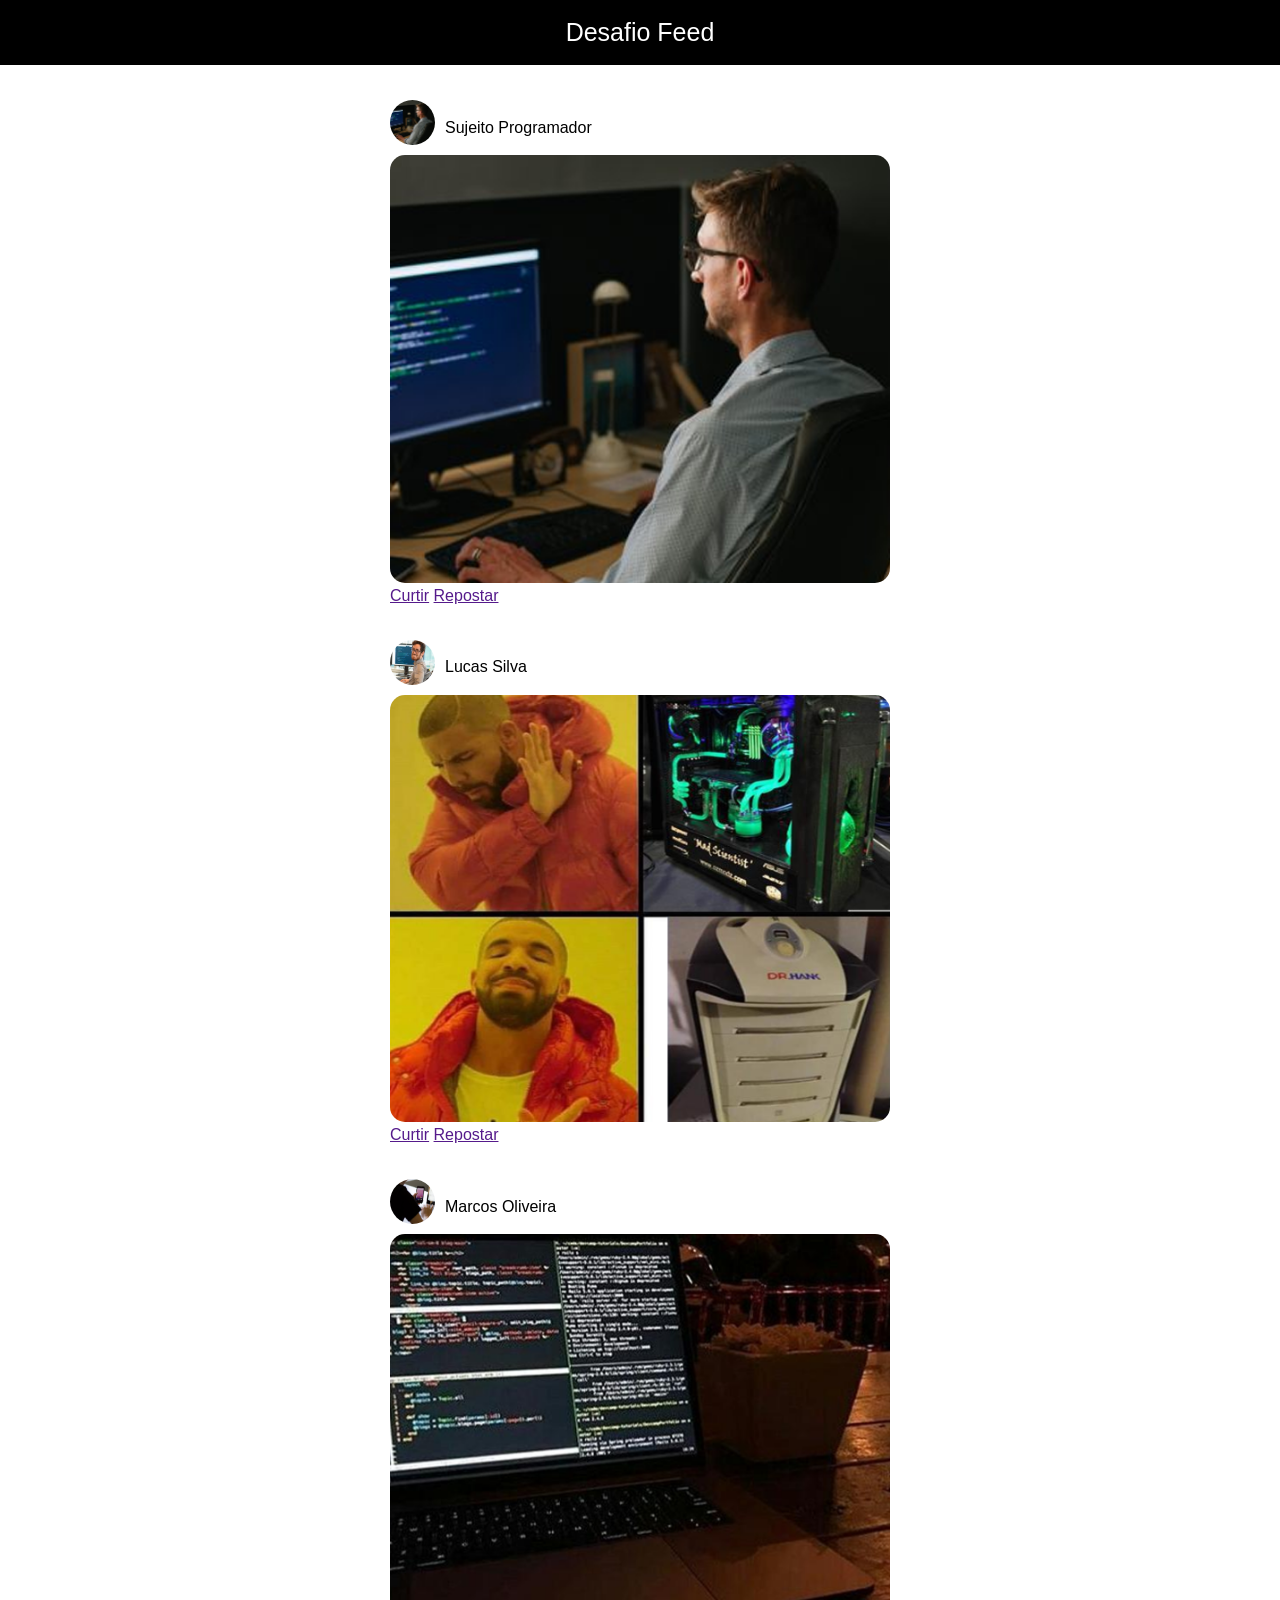
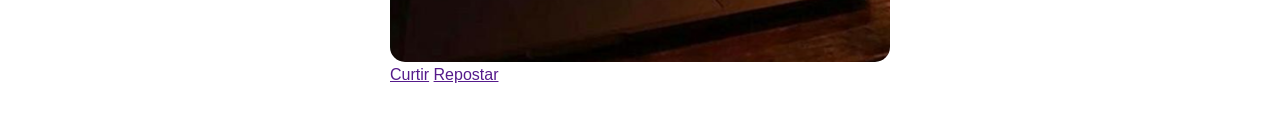
<file: DesafioFeed/index.html>
<!DOCTYPE html>
<html lang="pt-br">
<head>
    <meta charset="UTF-8">
    <meta name="viewport" content="width=device-width, initial-scale=1.0">
    <title>Feed</title>
    <link rel="stylesheet" href="style.css">
</head>
<body>
    <header>Desafio Feed</header>

    <main>
        <article>
            <div class="head-feed">
            <img src="assets/fotoPerfil1.png" alt="Foto de perfil do Sujeito Programador" class="fotoPerfil">
            Sujeito Programador
            </div>
            <img src="assets/foto1.png" alt="Post do Sujeito Programador" class="fotoPost">
            <a href="">Curtir</a>
            <a href="">Repostar</a>
        </article>

        <article>
            <div class="head-feed">
            <img src="assets/fotoPerfil2.png" alt="Foto de perfil do Lucas Silva" class="fotoPerfil">
            Lucas Silva
            </div>
            <img src="assets/foto2.png" alt="Post do Lucas Silva" class="fotoPost">
            <a href="">Curtir</a>
            <a href="">Repostar</a>
        </article>

        <article>
            <div class="head-feed">
            <img src="assets/fotoPerfil3.png" alt="Foto de perfil do Marcos Oliveira" class="fotoPerfil">
            Marcos Oliveira
            </div>
            <img src="assets/foto3.png" alt="Post do Marcos Oliveira" class="fotoPost">
            <a href="">Curtir</a>
            <a href="">Repostar</a>
        </article>
    </main>
</body>
</html>
</file>
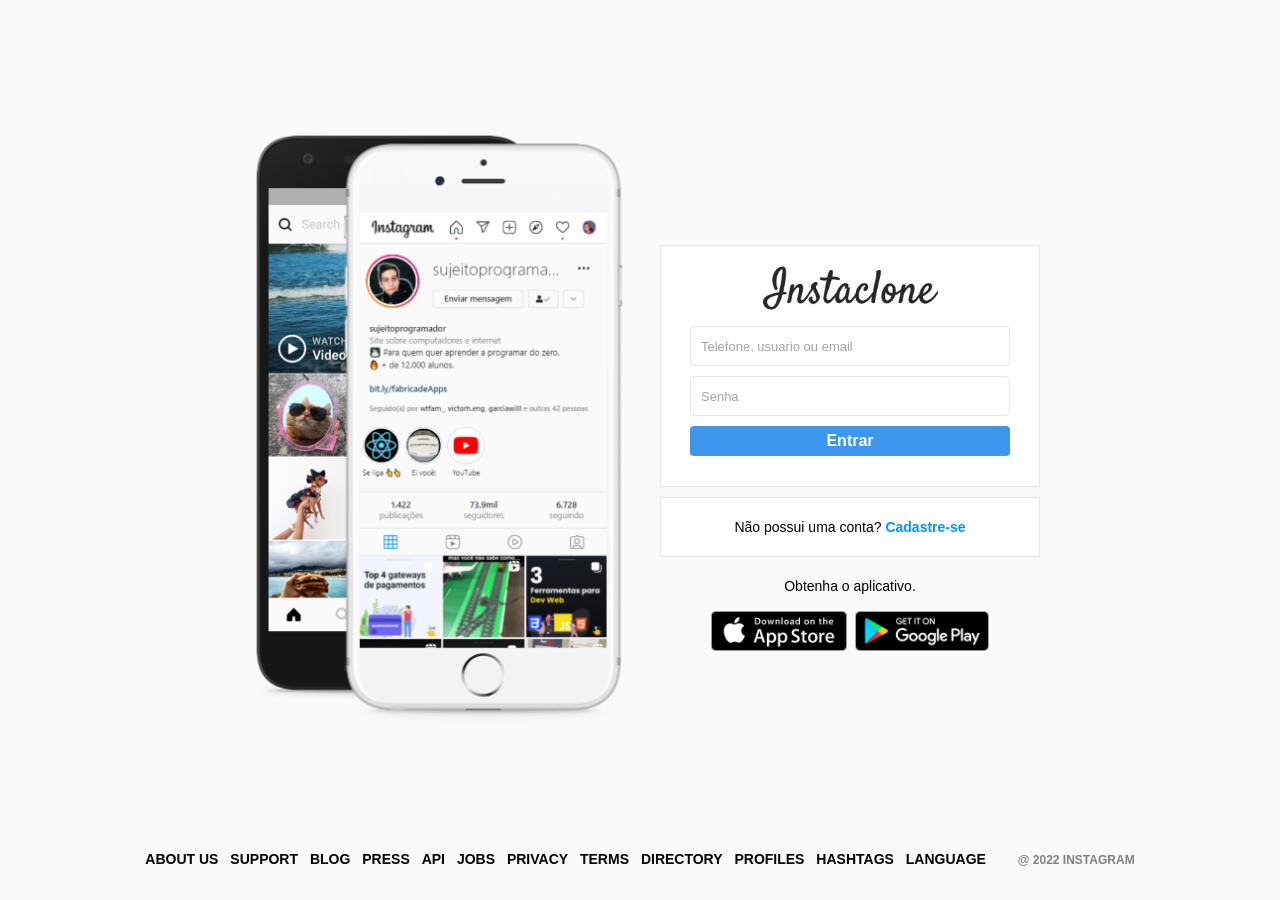
<file: Instaclone/index.html>
<!DOCTYPE html>
<html lang="pt-br">
<head>
  <meta charset="UTF-8">
  <meta http-equiv="X-UA-Compatible" content="IE=edge">
  <meta name="viewport" content="width=device-width, initial-scale=1.0">
  <link rel="stylesheet" href="style.css" />

  <title>Sujeitogram - Sua rede social</title>
</head>
<body>
  <main id="wrapper">
    
    <!-- AREA CONTAINER -->
    <section id="container">

      <!-- AREA ESQUERDA -->
      <aside class="column left"></aside>
      <!-- FIM AREA ESQUERDA -->

      <!-- AREA DIREITA -->
      <section class="column right">
        <section class="login-panel">
          <figure class="logo">
            <img class="logo-img" src="assets/logo.png" alt="Logo do Sujeitogram">
          </figure>

          <form>
            <input placeholder="Telefone, usuario ou email" type="text" name="username"/>
            <input placeholder="Senha" type="password" name="password" />

            <input type="submit" value="Entrar" />
          </form>
        </section>

        <aside class="infobox">
          <p>Não possui uma conta? <a href="signup.html">Cadastre-se</a> </p>
        </aside>

        <section class="get-app-panel">
          Obtenha o aplicativo.
          <nav class="app-buttons" aria-label="Links de loja">
            <a href="#">
              <img src="assets/appstore.png" alt="Baixe na AppStore">
            </a>
            <a href="#">
              <img src="assets/googleplay.png" alt="Baixe na Googleplay">
            </a>
          </nav>
        </section>

      </section>
      <!-- FIM AREA DIREITA -->

    </section>
    <!-- FIM AREA CONTAINER -->

    <!-- RODAPE -->
    <footer>
      <nav class="footer-inner" aria-label="Links do rodapé">
        <a href="#">About us</a>
        <a href="#">Support</a>
        <a href="#">Blog</a>
        <a href="#">Press</a>
        <a href="#">API</a>
        <a href="#">Jobs</a>
        <a href="#">Privacy</a>
        <a href="#">Terms</a>
        <a href="#">Directory</a>
        <a href="#">Profiles</a>
        <a href="#">Hashtags</a>
        <a href="#">Language</a>
        <span class="text-small">@ 2022 Instagram</span>
      </nav>
    </footer>

  </main>

</body>
</html>
</file>
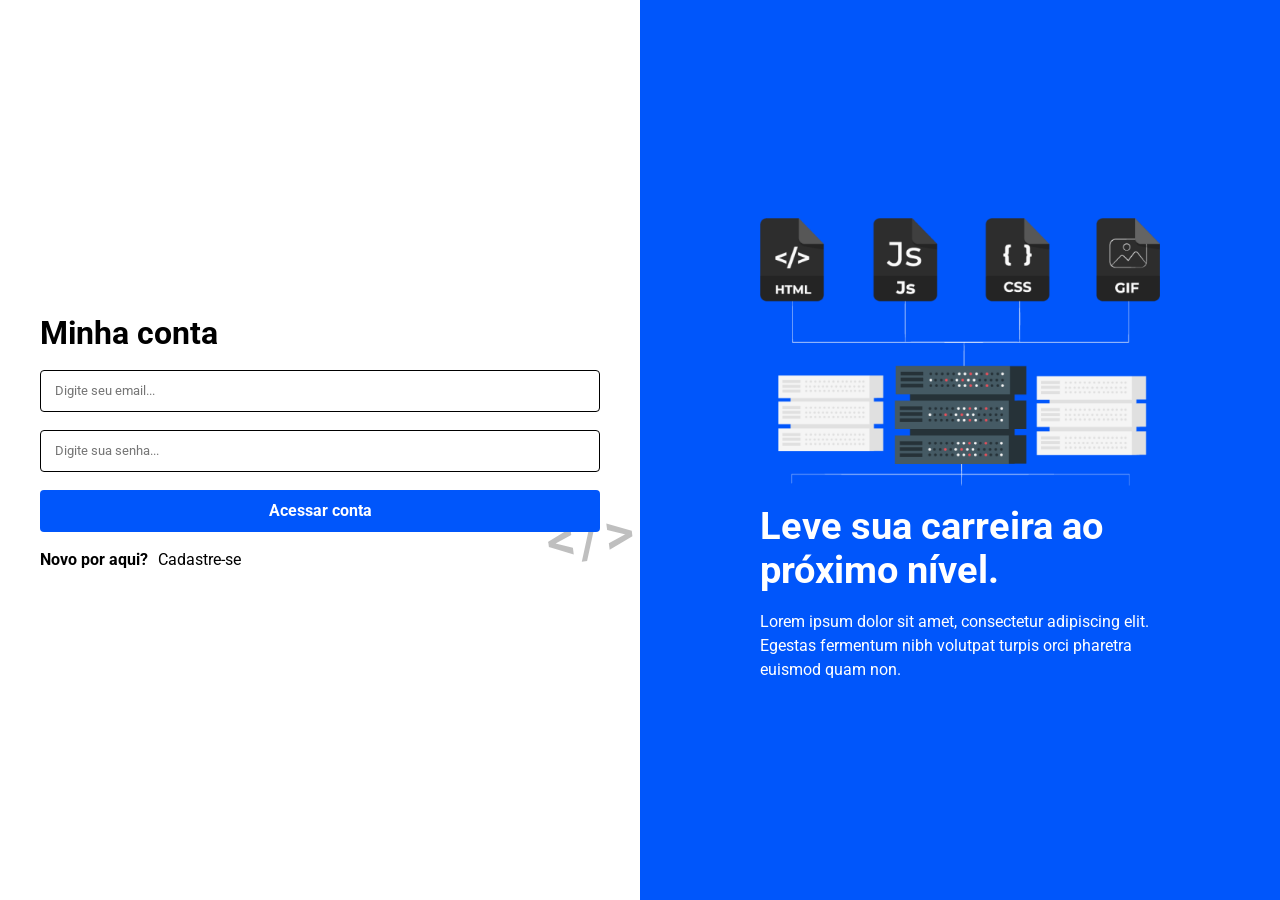
<file: Pagina-Login/index.html>
<meta charset="UTF-8">
  <meta http-equiv="X-UA-Compatible" content="IE=edge">
  <meta name="viewport" content="width=device-width, initial-scale=1.0">

 <!-- Carregando a fonte roboto para usar no projeto -->
 <link rel="preconnect" href="https://fonts.googleapis.com">
 <link rel="preconnect" href="https://fonts.gstatic.com" crossorigin>
 <link href="https://fonts.googleapis.com/css2?family=Roboto:wght@400;500;700&display=swap" rel="stylesheet">

  <title>Login - Dev Mentor BR</title>
  <link rel="stylesheet" href="style.css">
</head>
<body>
  
  <main class="container">

    <section class="left">
      <h1>Minha conta</h1>

      <form class="form">
        <input class="input" type="email" placeholder="Digite seu email..."/>

        <input class="input" type="password" placeholder="Digite sua senha..."/>

        <button class="button" type="submit">Acessar conta</button>
      </form>

      <div class="area">
        <span class="link">Novo por aqui? <a href="signup.html">Cadastre-se</a> </span>
      </div>

    </section>

    <section class="right">
      <img  class="info-img" src="assets/info.png" alt="Informações do projeto"/>

      <h2 class="subtitle">Leve sua carreira ao próximo nível.</h2>
      <p class="description">
        Lorem ipsum dolor sit amet, consectetur adipiscing elit. Egestas fermentum nibh volutpat turpis orci pharetra euismod quam non.
      </p>
    </section>

  </main>

</body>
</html>
</file>
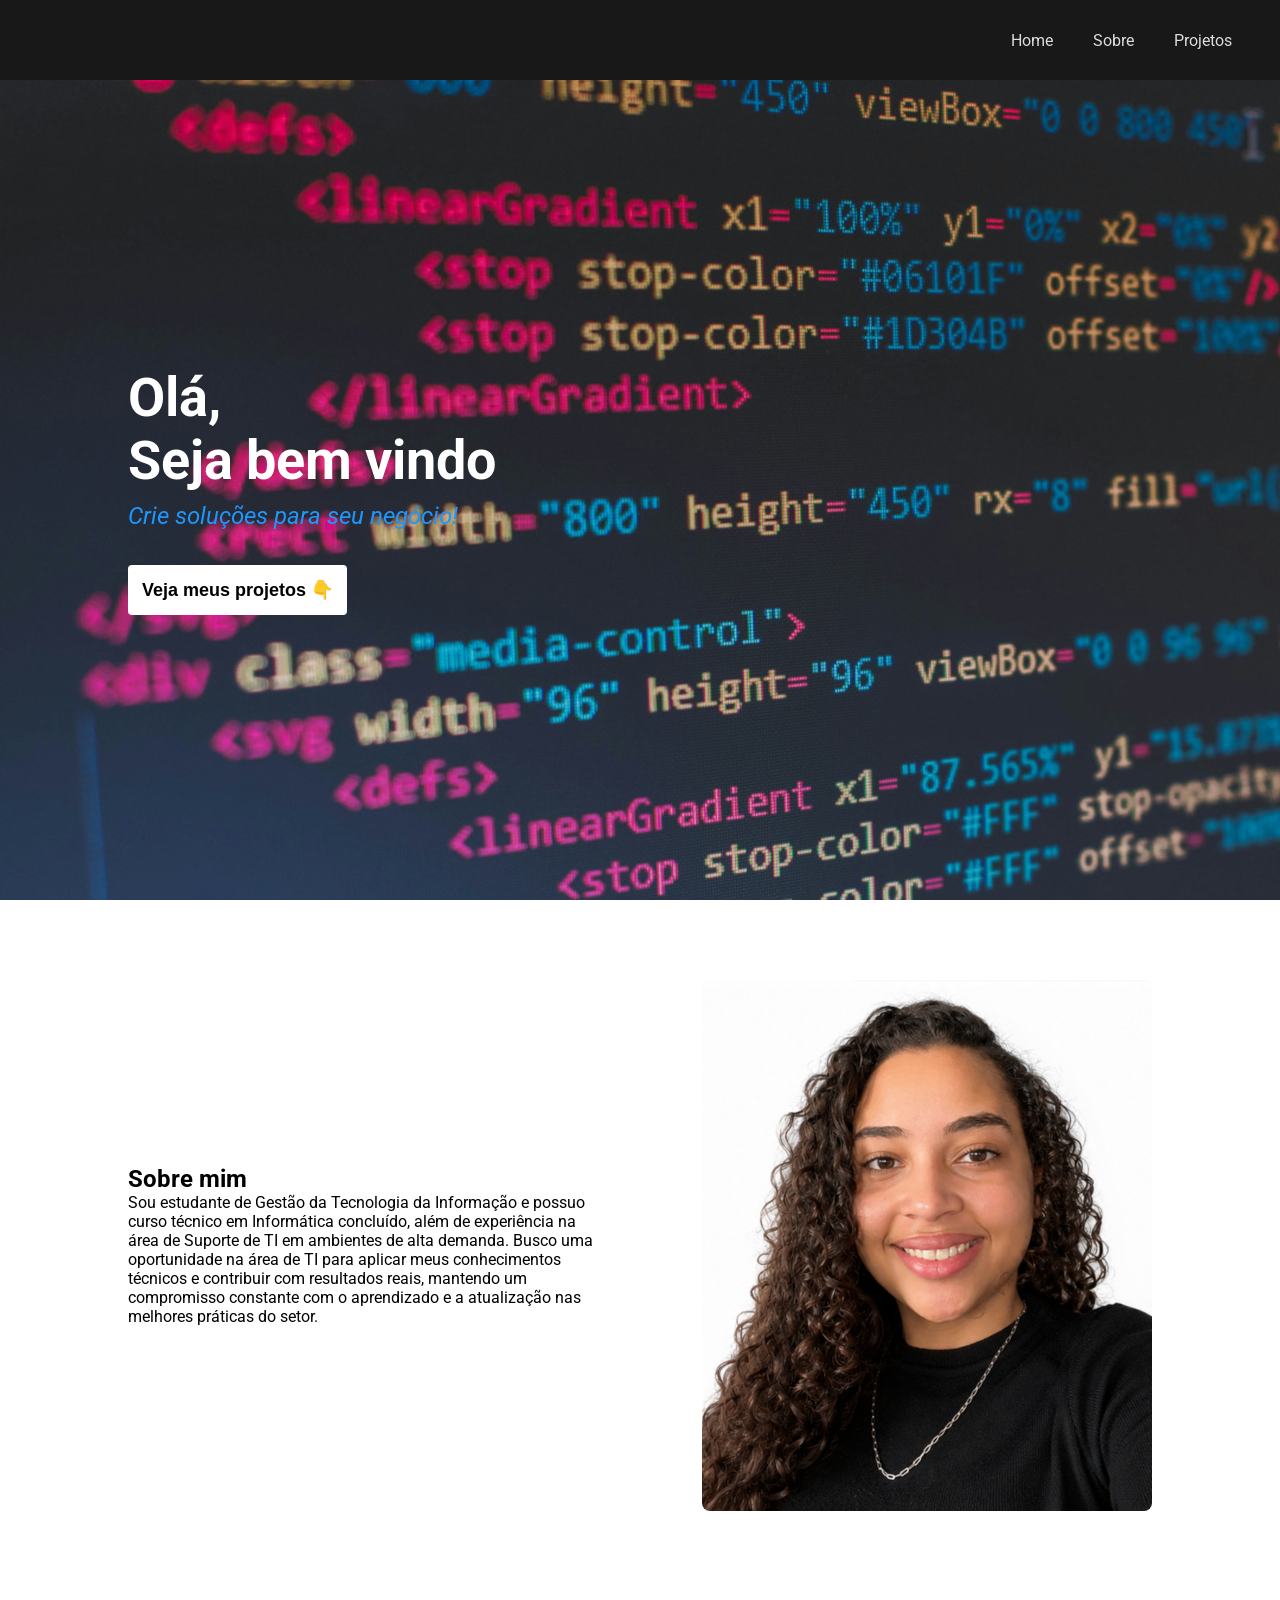
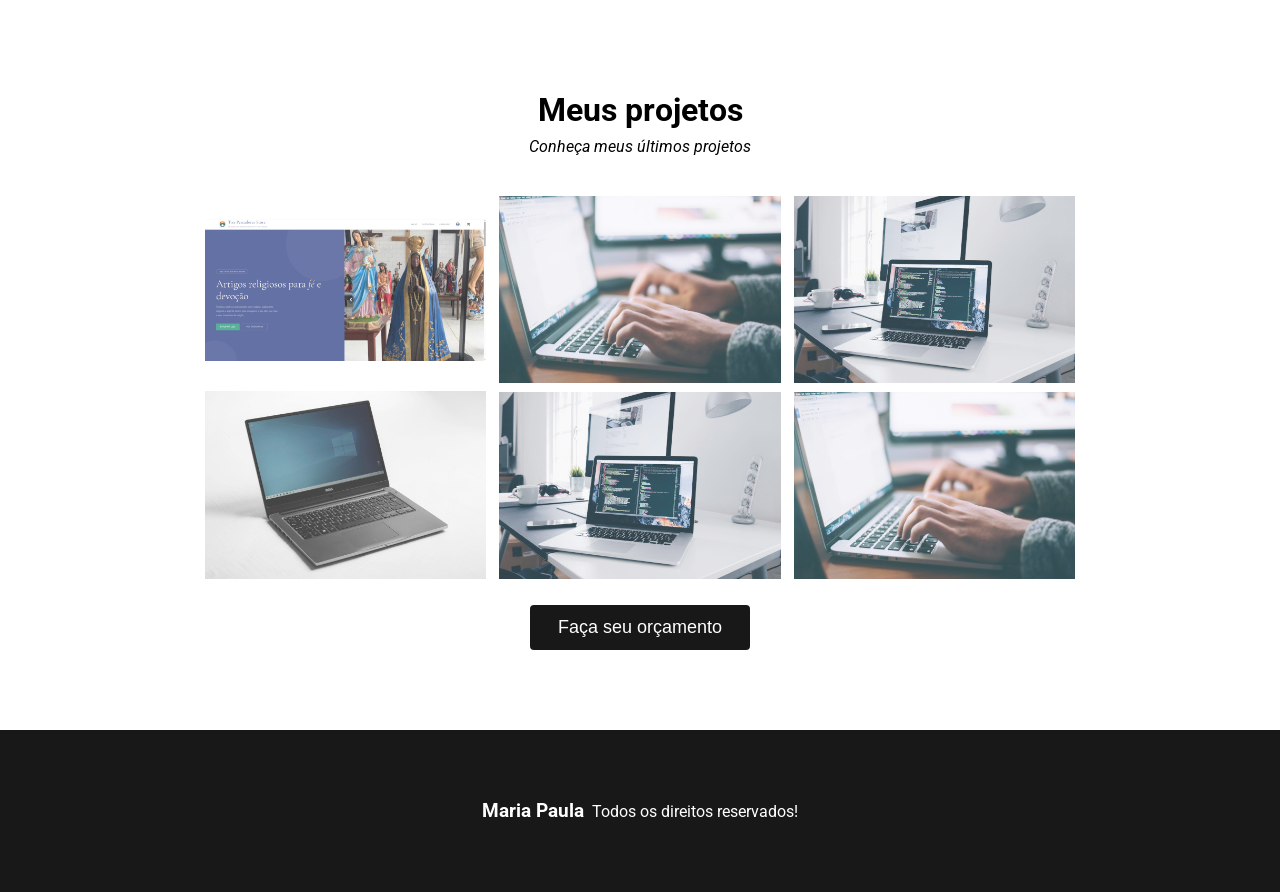
<file: SitePortfolio/index.html>
<!DOCTYPE html>
<html lang="pt-br">
<head>
  <meta charset="UTF-8">
  <meta http-equiv="X-UA-Compatible" content="IE=edge">
  <meta name="viewport" content="width=device-width, initial-scale=1.0">

  <link rel="preconnect" href="https://fonts.googleapis.com">
  <link rel="preconnect" href="https://fonts.gstatic.com" crossorigin>
  <link href="https://fonts.googleapis.com/css2?family=Roboto:wght@400;500;700&display=swap" rel="stylesheet">
  <link rel="stylesheet" href="style.css" />

  <title>Sujeito Programador - Meu portfolio</title>
</head>
<body>
  
  <!-- INICIO HEADER -->
  <nav class="nav">
    <ul class="nav-list">
      <li>
        <a href="#home">Home</a>
      </li>
      <li>
        <a href="#sobre">Sobre</a>
      </li>
      <li>
        <a href="#projetos">Projetos</a>
      </li>
    </ul>
  </nav>
  <!-- FIM HEADER -->

  <!-- INICIO MAIN -->
  <section id="home" class="main">
    <div>
      <h1>Olá,<br>Seja bem vindo</h1>
      <p>Crie soluções para seu negócio!</p>
      <a href="#projetos">
        <button class="call-to-action">
          Veja meus projetos 👇
        </button>
      </a>
    </div>
  </section>
  <!-- FIM MAIN -->

  <!-- INICIO SOBRE -->
   <section id="sobre" class="about">
    <div>
        <h1>Sobre mim</h1>
        <p>Sou estudante de Gestão da Tecnologia da Informação e possuo curso técnico em Informática concluído, além de experiência na área de Suporte de TI em ambientes de alta demanda. Busco uma oportunidade na área de TI para aplicar meus conhecimentos técnicos e contribuir com resultados reais, mantendo um compromisso constante com o aprendizado e a atualização nas melhores práticas do setor.</p>
    </div>
    <img src="images/fotoSobre.png" alt="Foto minha">
   </section>
   <!-- FIM SOBRE -->

   <!-- INICIO PROJETOS -->
    <section id="projetos" class="projects">
        <h2>Meus projetos</h2>
        <p>Conheça meus últimos projetos</p>

        <div class="project-list">
            <img src="images/projeto1.png" alt="Foto do projeto 1">
            <img src="images/projeto2.jpg" alt="Foto do projeto 2">
            <img src="images/projeto3.jpg" alt="Foto do projeto 3">
        </div>

        <div class="project-list">
          <img src="images/projeto4.jpg" alt="Foto do projeto 4">
          <img src="images/projeto3.jpg" alt="Foto do projeto 5">
          <img src="images/projeto2.jpg" alt="Foto do projeto 6">
        </div>

        <button class="action">Faça seu orçamento</button>
    </section>
    <!-- FIM PROJETOS -->

    <!-- INICIO RODAPÉ -->
     <footer>
      <h3>
        <a href="#">Maria Paula</a>
      </h3>
      <p>Todos os direitos reservados!</p>
     </footer>
     <!-- FIM RODAPÉ -->
</body>
</html>
</file>
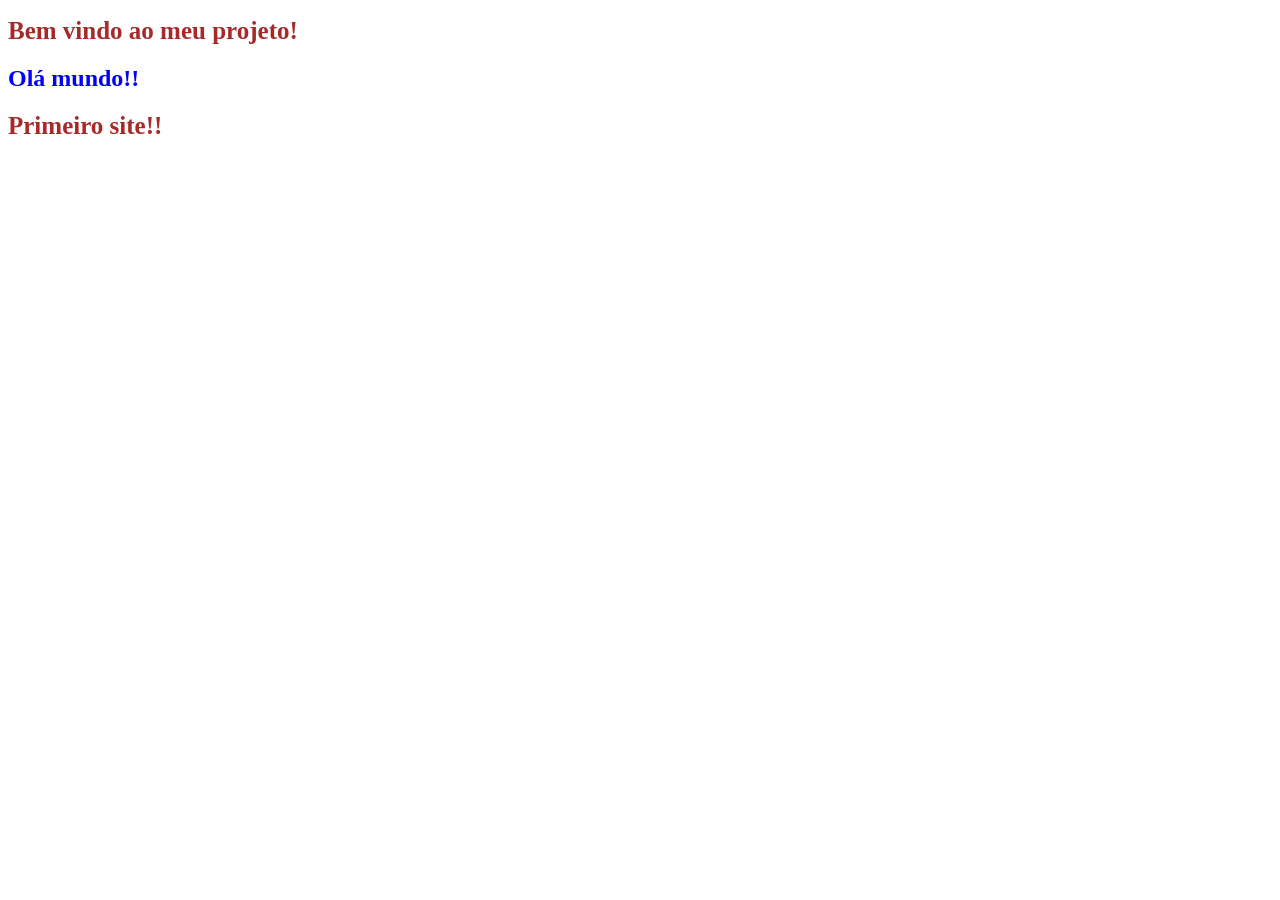
<file: Aulas/CSS/aula01/index.html>
<!DOCTYPE html>
<html lang="pt-br">
<head>
    <meta charset="UTF-8">
    <meta name="viewport" content="width=device-width, initial-scale=1.0">
    <title>Meu primeiro site</title>
    <link rel="stylesheet" href="style.css">
</head>
<body>
<!-- class: Serve para estilizar mais de um elemento -->
<!-- id: Selecionar apenas um elemento -->

    <h1 class="primeiro-h1">Bem vindo ao meu projeto!</h1>
    
    <h2 id="primeiro-h2">Olá mundo!!</h2>

    <h2 class="primeiro-h1">Primeiro site!!</h2>
    
</body>
</html>
</file>
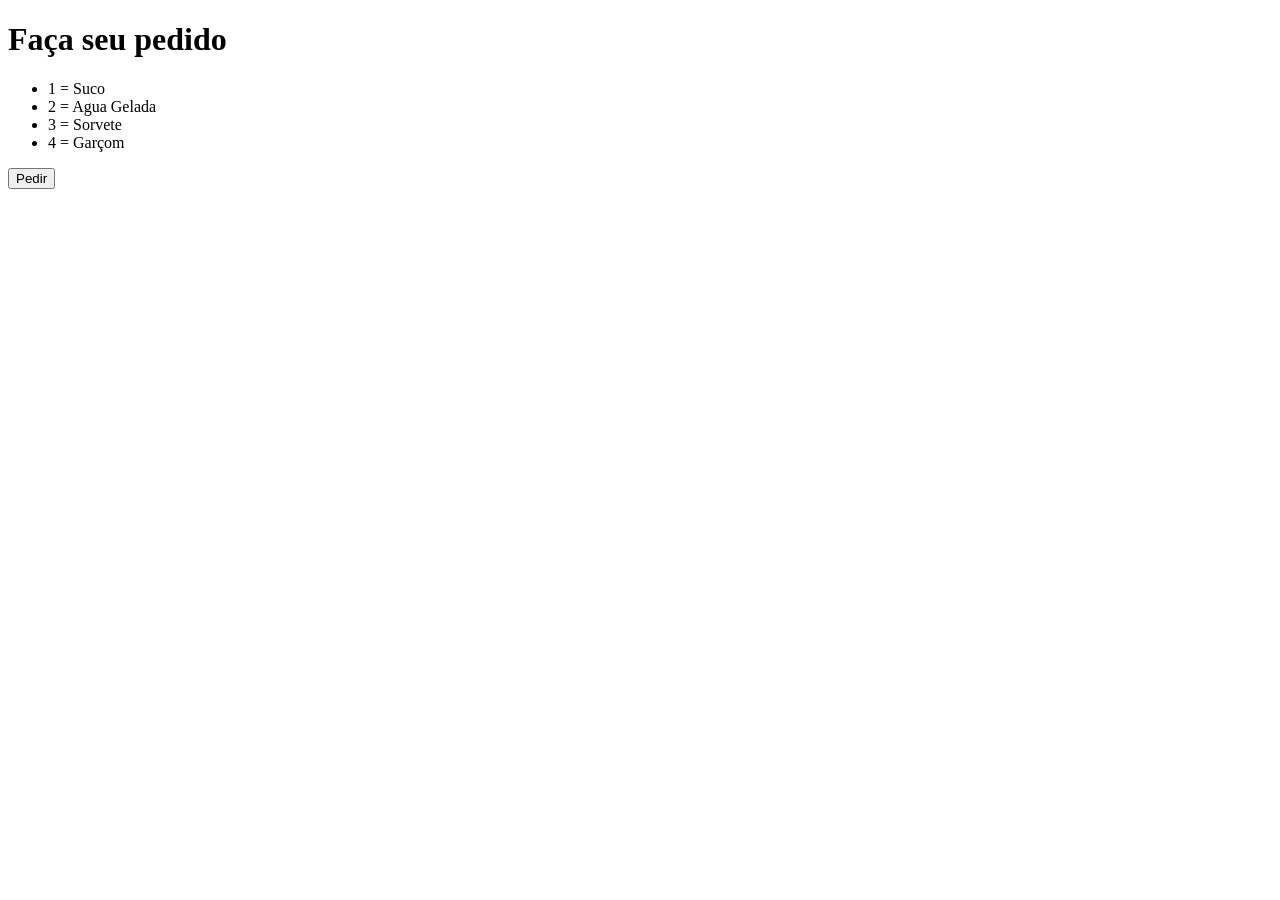
<file: Aulas/JavaScript/arraysLoops/index.html>
<!DOCTYPE html>
<html lang="pt-br">
<head>
    <meta charset="UTF-8">
    <meta name="viewport" content="width=device-width, initial-scale=1.0">
    <title>arraysLoops</title>
</head>
<body>

    <h1>Faça seu pedido</h1>
    <ul>
        <li>1 = Suco</li>
        <li>2 = Agua Gelada</li>
        <li>3 = Sorvete</li>
        <li>4 = Garçom</li>
    </ul>

    <button onclick="pedir()">Pedir</button>
    

    <script src="script.js"></script>
</body>
</html>
</file>
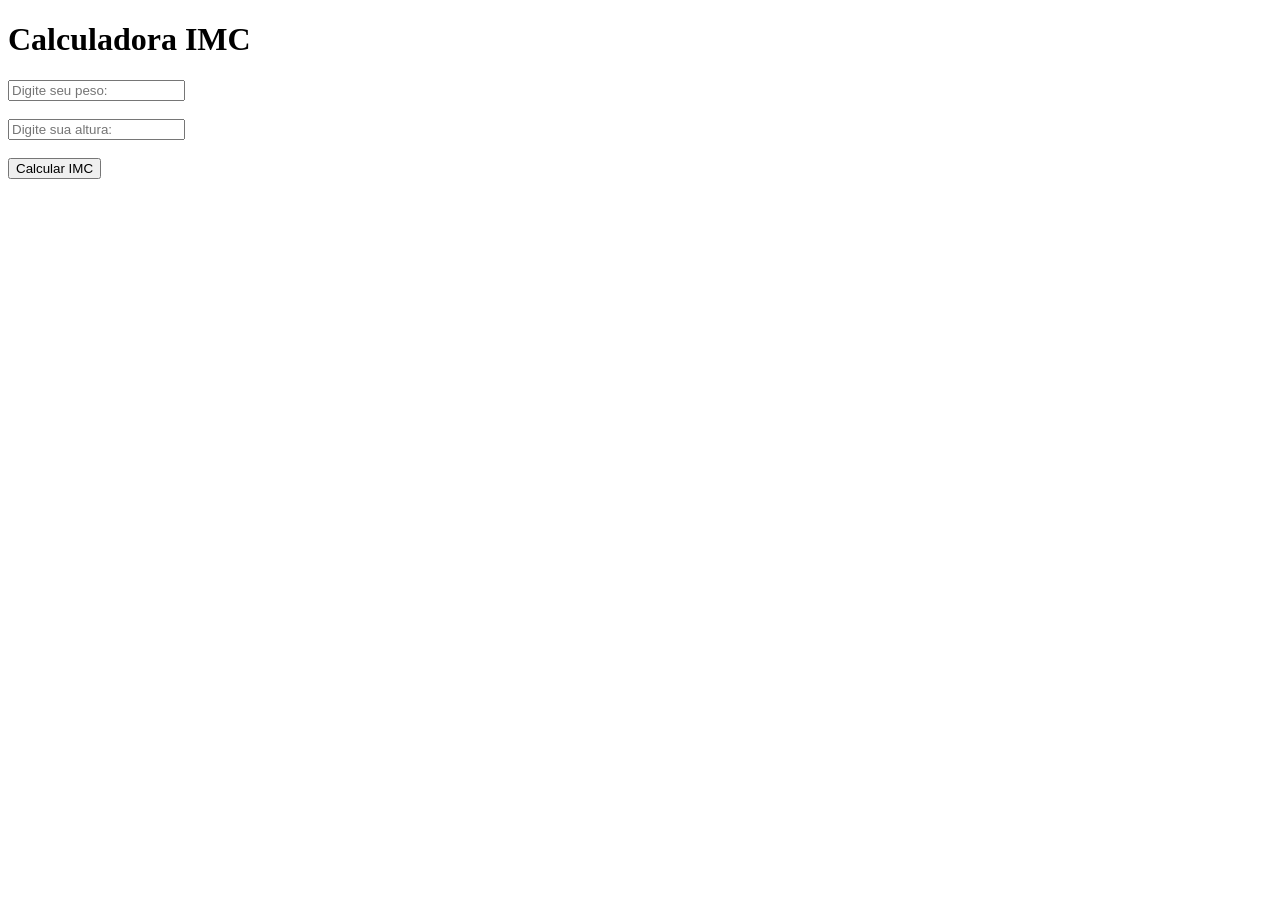
<file: Aulas/JavaScript/CalcIMC/index.html>
<!DOCTYPE html>
<html lang="pt-br">
<head>
    <meta charset="UTF-8">
    <meta name="viewport" content="width=device-width, initial-scale=1.0">
    <title>Calculadora IMC</title>
</head>
<body>

    <h1>Calculadora IMC</h1>
    
    <form onsubmit="return calcular(event)">

        <input type="text" id="peso" placeholder="Digite seu peso:">
        <br><br>
        <input type="text" id="altura" placeholder="Digite sua altura:">
        <br><br>
        <input type="submit" value="Calcular IMC">

    </form> 

    <div id="resultado"></div>

    <script src="script.js"></script>
</body>
</html>
</file>
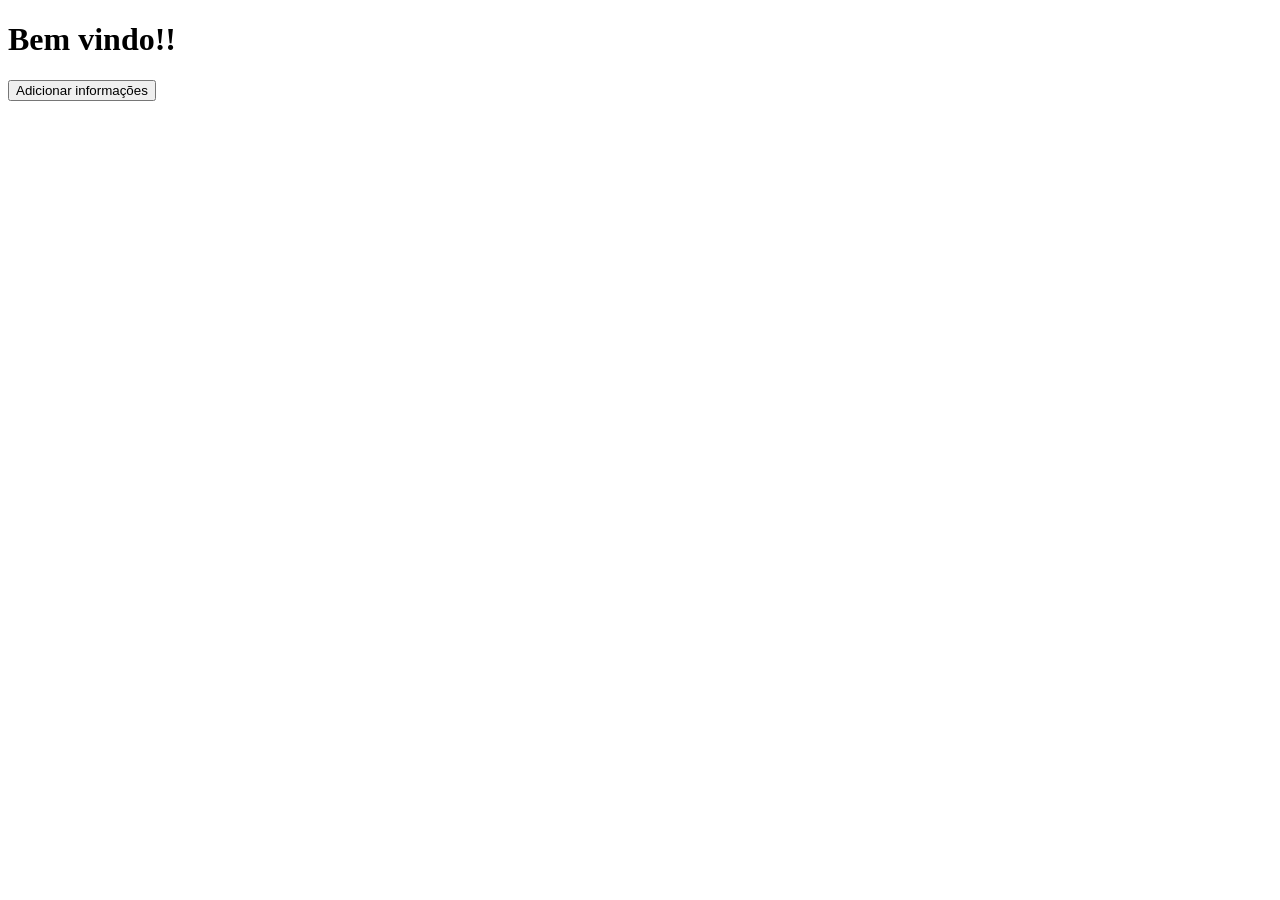
<file: Aulas/JavaScript/funções/index.html>
<!DOCTYPE html>
<html lang="pt-br">
<head>
    <meta charset="UTF-8">
    <meta name="viewport" content="width=device-width, initial-scale=1.0">
    <title>Entendendo funções</title>
</head>
<body>
    
    <h1 id="area">Bem vindo!!</h1>

    <button onclick="apertar()">Adicionar informações</button>

    <script src="script.js"></script>
</body>
</html>
</file>
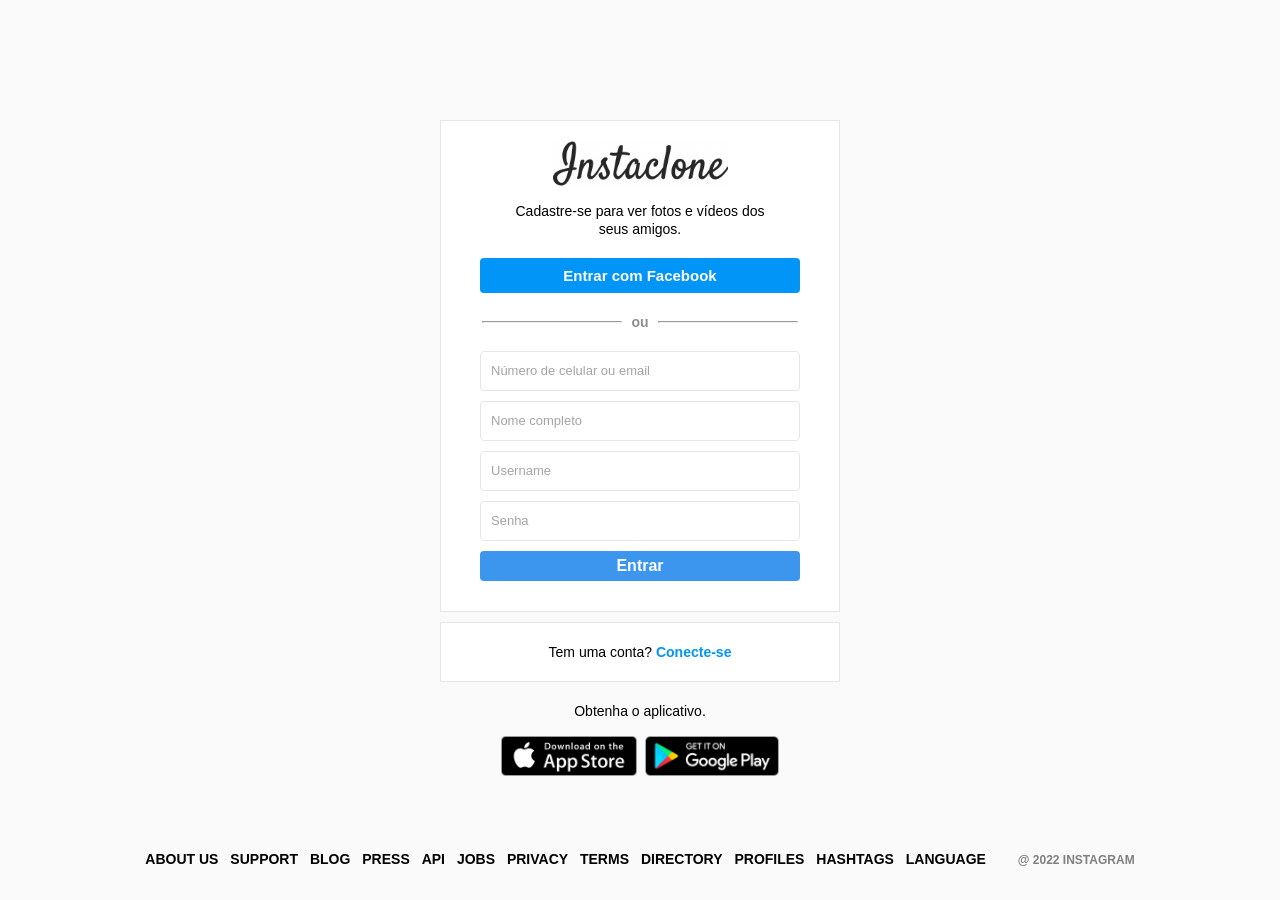
<file: Instaclone/signup.html>
<!DOCTYPE html>
<html lang="pt-br">
<head>
  <meta charset="UTF-8">
  <meta http-equiv="X-UA-Compatible" content="IE=edge">
  <meta name="viewport" content="width=device-width, initial-scale=1.0">
  <link rel="stylesheet" href="style.css" />

  <title>Faça seu cadastro - Sujeitogram</title>
</head>
<body>
  <main id="wrapper">
    
    <!-- AREA CONTAINER -->
    <section id="container-signup">

      <!-- AREA DIREITA -->
      <section class="column">
        <section class="login-panel">
          <figure class="logo">
            <img class="logo-img" src="assets/logo.png" alt="Logo do Sujeitogram">
          </figure>

          <p class="message">Cadastre-se para ver fotos e vídeos dos seus amigos.</p>

          <button class="cta-button">
            Entrar com Facebook
          </button>

          <section class="divisor-container" aria-hidden="true">
            <hr class="line">
            <span class="divisor-tag">ou</span>
            <hr class="line">
          </section>

          <form>
            <input placeholder="Número de celular ou email" type="text" name="email"/>
            <input placeholder="Nome completo" type="text" name="name"/>
            <input placeholder="Username" type="text" name="username"/>
            <input placeholder="Senha" type="password" name="password" />

            <input type="submit" value="Entrar" />
          </form>
        </section>

        <aside class="infobox">
          <p>Tem uma conta? <a href="index.html">Conecte-se</a> </p>
        </aside>

        <section class="get-app-panel">
          Obtenha o aplicativo.
          <nav class="app-buttons" aria-label="Links de loja">
            <a href="#">
              <img src="assets/appstore.png" alt="Baixe na AppStore">
            </a>
            <a href="#">
              <img src="assets/googleplay.png" alt="Baixe na Googleplay">
            </a>
          </nav>
        </section>

      </section>
      <!-- FIM AREA DIREITA -->

    </section>
    <!-- FIM AREA CONTAINER -->

    <!-- RODAPE -->
    <footer>
      <nav class="footer-inner" aria-label="Links do rodapé">
        <a href="#">About us</a>
        <a href="#">Support</a>
        <a href="#">Blog</a>
        <a href="#">Press</a>
        <a href="#">API</a>
        <a href="#">Jobs</a>
        <a href="#">Privacy</a>
        <a href="#">Terms</a>
        <a href="#">Directory</a>
        <a href="#">Profiles</a>
        <a href="#">Hashtags</a>
        <a href="#">Language</a>
        <span class="text-small">@ 2022 Instagram</span>
      </nav>
    </footer>

  </main>

</body>
</html>
</file>
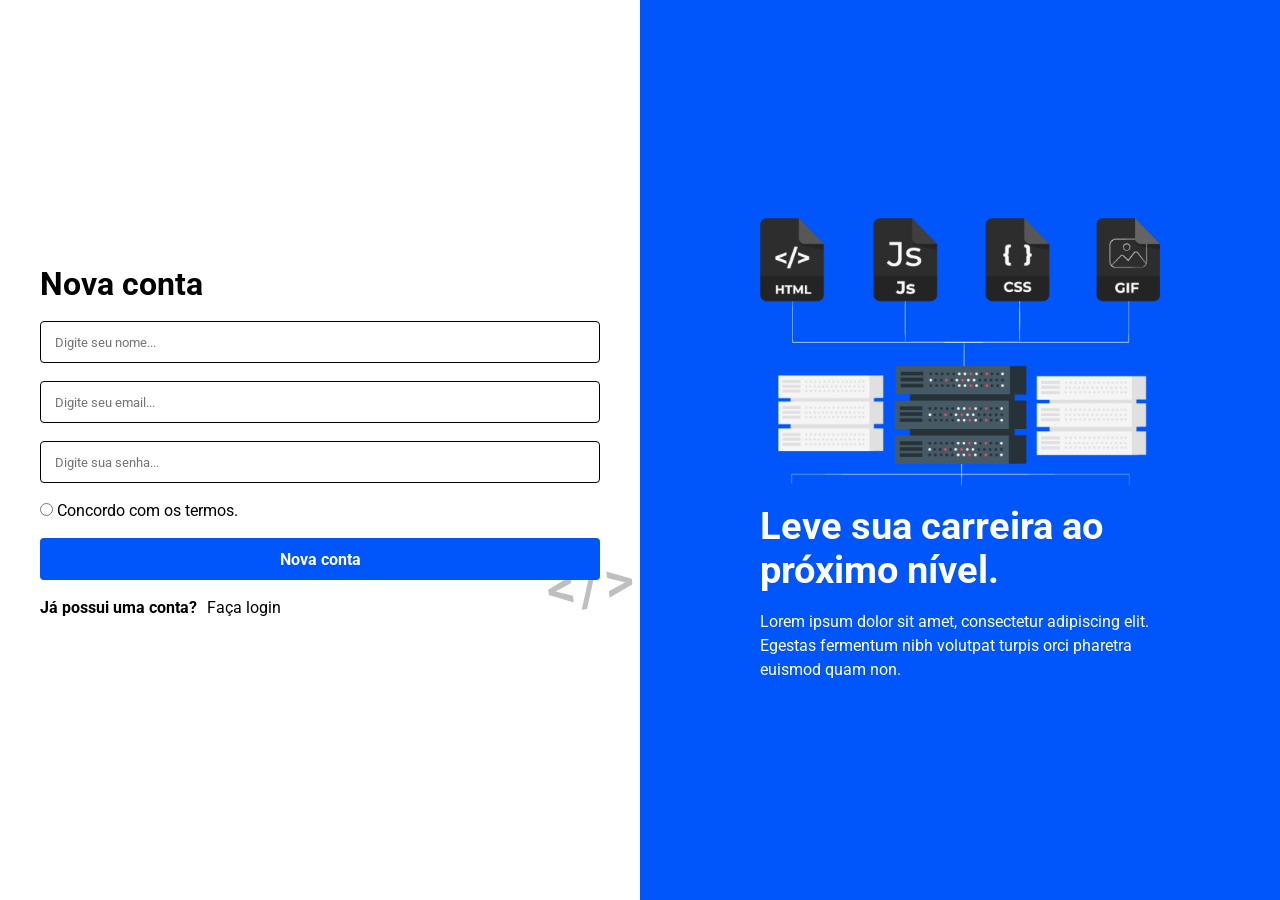
<file: Pagina-Login/signup.html>
<!DOCTYPE html>
<html lang="pt-br">
<head>
  <!-- 
    Arquivo inicial desafio Pagina Login e Cadastro com (HTML e CSS)
    > www.devmentor.com.br
  -->
  <meta charset="UTF-8">
  <meta http-equiv="X-UA-Compatible" content="IE=edge">
  <meta name="viewport" content="width=device-width, initial-scale=1.0">

 <!-- Carregando a fonte roboto para usar no projeto -->
 <link rel="preconnect" href="https://fonts.googleapis.com">
 <link rel="preconnect" href="https://fonts.gstatic.com" crossorigin>
 <link href="https://fonts.googleapis.com/css2?family=Roboto:wght@400;500;700&display=swap" rel="stylesheet">

  <title>Cadastro - Dev Mentor BR</title>
  <link rel="stylesheet" href="style.css">
</head>
<body>
  
  <main class="container">

    <section class="left">
      <h1>Nova conta</h1>

      <form class="form">
        <input class="input" type="text" placeholder="Digite seu nome..."/>

        <input class="input" type="email" placeholder="Digite seu email..."/>

        <input class="input" type="password" placeholder="Digite sua senha..."/>

        <div class="area">
          <input type="radio" name="termos" id="termos" class="termos" />
          <span>Concordo com os termos.</span>
        </div>

        <button class="button" type="submit">Nova conta</button>
      </form>

      <div class="area">
        <span class="link">Já possui uma conta? <a href="index.html">Faça login</a> </span>
      </div>

    </section>

    <section class="right">
      <img  class="info-img" src="assets/info.png" alt="Informações do projeto"/>

      <h2 class="subtitle">Leve sua carreira ao próximo nível.</h2>
      <p class="description">
        Lorem ipsum dolor sit amet, consectetur adipiscing elit. Egestas fermentum nibh volutpat turpis orci pharetra euismod quam non.
      </p>
    </section>

  </main>

</body>
</html>
</file>
<file: DesafioFeed/style.css>
*{
    box-sizing: border-box;
    margin: 0;
    padding: 0;
    font-family: Arial, Helvetica, sans-serif;
}

body{
    padding-bottom: 35px;
}

main{
    max-width: 500px;
    margin: 35px auto 0;
    display: flex;
    flex-direction: column;
    align-items: center;
    gap: 35px;
}

header{
    background-color: #000000;
    color: #ffffff;
    height: 65px;
    width: 100%;
    display: flex;
    align-items: center;
    justify-content: center;
    font-size: 25px;
}

.head-feed{
    display: flex; 
    align-items: center; 
    gap: 10px
}

.fotoPerfil{
    width: 45px;
    height: 45px;
    border-radius: 50%;
    margin-bottom: 10px;
}

.fotoPost{
    width: 100%;
    object-fit: cover;
    border-radius: 15px;
}
</file>
<file: Instaclone/style.css>
*{
  box-sizing: border-box;
  margin:0;
  padding:0;
}

a{
  color: var(--button-primary);
  text-decoration: none;
}

body{
  --background: #FAFAFA;
  --white: #ffffff;
  --black: #000000;
  --button-primary: #0095f6;
  --border-primary: #e6e6e6;

  background: var(--background);
  height: 100%;
  width: 100%;
  margin:0;
  padding:0;
  font-family: Arial, Helvetica, sans-serif;
  font-size: 14px;
  line-height: 18px;
}

#wrapper{
  height: 100vh;
}

#container{
  margin: 0 auto;
  min-height: 100%;
  width: 800px;
  display: flex;
  align-items: center;
}

.column{
  flex-grow: 1;
  width: 50%;
}

.left{
  background-image: url("assets/main-foto.png");
  background-size: 450px;
  background-repeat: no-repeat;
  background-position: center;
  height: 600px;
  margin-bottom: 50px;
}

.right{
  padding-left: 20px;
}

.login-panel{
  background-color: var(--white);
  border: 1px solid var(--border-primary);
  text-align: center;
  padding: 20px 0;
}

.logo-img{
  width: 175px;
}

form{
  display: flex;
  flex-direction: column;
  align-items: center;
  justify-content: center;
}

input[type="password"], input[type="text"]{
  background-color: var(--white);
  border: 1px solid var(--border-primary);
  height: 40px;
  border-radius: 4px;
  margin-top: 10px;
  padding: 10px;
  font-size: 13px;
  width: 320px;
  color: #000000;
}

input[type="password"]::placeholder, input[type="text"]::placeholder{
  color: rgb(165, 164, 164);
}

input[type="password"]:focus, input[type="text"]:focus{
  outline: 0;
  border: 1px solid var(--border-primary);
}

input[type="submit"]{
  width: 320px;
  margin-top: 10px;
  height: 30px;
  border:0;
  background-color: #3c96ed;
  border-radius: 4px;
  color: var(--white);
  font-size: 16px;
  font-weight: bold;
  margin-bottom: 10px;
  cursor: pointer;
}

.infobox{
  background-color: var(--white);
  height: 60px;
  border: 1px solid var(--border-primary);
  margin: 10px auto 0; 

  display: flex;
  justify-content: center;
  align-items: center;
}

.infobox p {
  user-select: none;
}

.infobox p a{
  font-weight: bold;
  user-select: none;
}

.get-app-panel{
  margin-top: 20px;
  text-align: center;
}

.app-buttons{
  margin-top: 16px;
}

.app-buttons img{
  height: 40px;
  padding: 0 2px;
}

footer{
  text-align: center;
  height: 50px;
  margin-top: -50px;
}

footer a{
  color:var(--black);
  text-transform: uppercase;
  font-weight: bold;
  margin-right: 8px;
}

.text-small{
  font-size: 12px;
  font-weight: bold;
  color: grey;
  text-transform: uppercase;
  padding-left: 20px;
  display: inline-block;
}

/* PAGINA SIGNUP */
#container-signup{
  margin: 0 auto;
  min-height: 100%;
  max-width: 400px;
  display: flex;
  align-items: center;
}

.message{
  margin: 10px 70px;
}

.message span{
  text-align: center;
  font-size: 17px;
  font-weight: bold;
  line-height: 20px;
  color: #8e8e8e;
}

.cta-button{
  width: 320px;
  margin: 10px 0;
  height: 35px;
  background-color: var(--button-primary);
  color: var(--white);
  border:0;
  border-radius: 4px;
  font-size: 15px;
  cursor: pointer;
  font-weight: bold;
}

.divisor-container{
  display: flex;
  justify-content: center;
  align-items: center;
  margin: 10px 0;
}

.line{
  height: 1px;
  background-color: var(--border-primary);
  width: 35%;
}

.divisor-tag{
  font-weight: bold;
  margin: 0 2.5%;
  color: #8e8e8e;
  user-select: none;
}
/* FIM PAGINA SIGNUP */

/* RESPONSIVIDADE */
@media (max-width: 850px){
  .left{
    display: none;
  }

  #container{
    width: 70%;
  }

  .right{
    padding-left: 0;
  }
}

@media (max-width: 560px) {
  #container{
    width: 90%;
  }

  #container-signup{
    width: 90%;
  }

  input[type="password"], input[type="text"], input[type="submit"]{
    width: 85%;
  }

  .cta-button{
    width: 85%;
  }

  .message{
    margin: 10px 25px;
  }
}
</file>
<file: Pagina-Login/style.css>
* {
  margin: 0;
  border: 0;
  padding: 0;
  box-sizing: border-box;
  font-family: 'Roboto', sans-serif;
}

body{
  background-color: #FFF;
  width: 100%;
}

.container{
  display: flex;
  flex-direction: row;
  align-items: center;
  justify-content: center;
  margin: 0 auto;
}

.left{
  flex:1;
  display: flex;
  flex-direction: column;
  justify-content: center;
  align-items: center;
  padding: 0 24px;
}

.left h1{
  width: 100%;
  max-width: 560px;
  margin-bottom: 18px;
  font-size: 32px;
}

.form{
  position: relative;
  display: flex;
  flex-direction: column;
  width: 100%;
  max-width: 560px;
  z-index: 9;
}

.input{
  border: 1px solid #000;
  border-radius: 4px;
  margin-bottom: 18px;
  min-width: 100%;
  padding: 0 14px;
}

.form input[type=text], .form input[type=email], .form input[type=password]{
  height: 42px;
}

.button{
  background-color: #0056fb;
  height: 42px;
  border-radius: 4px;
  color: #FFF;
  font-size: 16px;
  font-weight: bold;
  width: 100%;
  max-width: 560px;
  cursor: pointer;
  margin-bottom: 18px;
  transition: background-color 0.5s linear;
  z-index: 2;
}

.button:hover{
  background-color: #008afb;
}

.area{
  width: 100%;
  max-width: 560px;
  margin-bottom: 18px;
}

.link{
  align-self: flex-start;
  font-weight: bold;
}

.link a{
  text-decoration: none;
  color: #000;
  font-weight: normal;
  margin-left: 6px;
}

.right{
  flex:1;
  background-color: #0056fb;
  height: 100vh;
  display: flex;
  flex-direction: column;
  align-items: center;
  justify-content: center;
  padding: 0 24px;
}

.info-img{
  width: 100%;
  max-width: 400px;
  height: auto;
  margin-bottom: 18px;
}

.subtitle{
  max-width: 400px;
  font-size: 38px;
  color:#FFF;
  margin-bottom: 18px;
}

.description{
  max-width: 400px;
  line-height: 150%;
  color: #FFF;
}

.form::before{
  content: '';
  position: absolute;
  background-image: url('assets/code.svg');
  background-size: 90px;
  background-repeat: no-repeat;
  z-index: 1;
  width: 90px;
  height: 90px;
  opacity: 0.3;
  bottom: -50px;
  right: -35px;
}

@media (max-width: 700px){
  .container{
    flex-direction: column;
    min-height: 100vh;
  }

  .left{
    width: 85%;
    padding: 24px 0;
  }

  .left h1{
    margin-bottom: 18px;
  }

  .right{
    padding: 32px 0;
    width: 100%;
    height: 100%;
  }

  .form::before{
    background-size: 80px;
    width: 82px;
    height: 82px;
    bottom: -46px;
    right: -30px;
  }
}

@media (max-width: 500px) {
  .info-img{
    width: 84%;
  }

  .subtitle{
    margin-bottom: 18px;
    font-size: 32px;
    max-width: 400px;
    padding: 0 14px;
    text-align: center;
  }

  .description{
    max-width: 400px;
    padding: 0 14px;
  }
}
</file>
<file: SitePortfolio/style.css>
*{
  margin:0;
  padding: 0;
  outline: 0;
  box-sizing: border-box;
}

body{
  font-family: 'Roboto', sans-serif;
}

html{
  scroll-behavior: smooth;
}

/* INICIO HEADER */
.nav{
  background-color: #181818;
  height: 80px;
  width: 100%;
  display: flex;
  justify-content: flex-end;
  position: sticky;
  top: 0;
  z-index: 9;
  /* z-index: 9; Este é o item mais importante na web */
}

.nav-list{
  display: flex;
  align-items: center;
  list-style: none;
  margin-right: 28px;
}

.nav-list a{
  text-decoration: none;
  color: #DDD;
  padding: 20px;
}

.nav-list a:hover{
  color: #FFFFFF;
}
/* FIM HEADER */


/* INICIO MAIN */
.main{
  width: 100%;
  background-color: #000;
  height: calc(100vh - 80px);
  background-image: url("images/programacao.png");
  display: flex;
  align-items: center;
  padding-left: 10%;
}

.main h1{
  color: #FFFFFF;
  font-size: 54px;
}

.main p {
  font-size: 24px;
  font-style: italic;
  color: #1e96FC;
  margin-top: 10px;
  margin-bottom: 35px;
}

.call-to-action{
  cursor: pointer;
  background-color: #FFFFFF;
  border:0;
  padding: 14px;
  border-radius: 4px;
  font-size: 18px;
  font-weight: bold;
  transition: 0.5s;
}

.call-to-action:hover{
    transform: scale(1.1);
}

.main a{
  text-decoration: none;
  color: #181818;
}
/* FIM MAIN */

/* INICIO SOBRE */
.about{
    background-color: #ffffff;
    width: 100%;
    padding-left: 10%;
    padding-right: 10%;
    padding-top: 80px;
    padding-bottom: 80px;

    display: flex;
    align-items: center;
    justify-content: space-between;
}

.about div{
    max-width: 50%;
    padding-right: 40px;
}

.about img{
    max-width: 450px;
    border-radius: 8px;
}

.about div h2{
    font-size: 36px;
    margin-bottom: 14px;
}
/* FIM SOBRE */

/* INICIO PROJECTS */
.projects{
  width: 100%;
  display: flex;
  flex-direction: column;
  align-items: center;
  justify-content: center;
  padding: 80px 0;
}

.projects h2{
  font-size: 32px;
  margin-bottom: 8px;
  margin-top: 20px;
}

.projects p{
  margin-bottom: 40px;
  font-style: italic;
}

.project-list{
  width: 100%;
  margin-bottom: 8px;
  display: flex;
  justify-content: center;
  align-items: center;
}

.projects img{
  width: 22%;
  margin-left: 0.5%;
  margin-right: 0.5%;
  opacity: 0.8;
  transition: 0.9s;
}

.projects img:hover{
  opacity: 1;
}

.action{
  background-color: #181818;
  border: 0;
  padding: 12px 28px;
  border-radius: 4px;
  font-size: 18px;
  color: #ffffff;
  margin-top: 18px;
  cursor: pointer;
}
/* FIM PROJECTS */

/* INICIO RODAPÉ */
footer{
  width: 100%;
  background-color: #181818;
  padding: 70px 0;
  display: flex;
  justify-content: center;
  align-items: center;
  color: #FFFFFF;
}

footer a{
  text-decoration: none;
  color: #FFFFFF;
}

footer p{
  margin-left: 8px;
}
/* FIM RODAPÉ */

/* RESPONSIVIDADE */
@media (max-width: 1050px){
  /* INICIO MAIN */
  .main h1{
    font-size: 45px;
  }

  .main p{
    font-size: 18px;
  }

  .main{
    background-size: cover;
  }
  /* FIM MAIN */

  /* INICIO SOBRE */
  .about{
    flex-direction: column;
    padding-top: 80px;
    padding-left: 0;
    padding-right: 0;
    padding-bottom: 0;
  }

  .about div{
    max-width: 80%
  }

  .about div h2{
    font-size: 45px
  }

  .about img{
    width: 80%;
    margin-top: 30px
  }
  /* FIM SOBRE */

  /* INICIO PROJECTS */
  .projects img{
    width: 27.5%;
  }
  /* FIM PROJECTS */

  /* INICIO RODAPÉ */
  footer{
    flex-direction: column;
  }

  footer h3{
    font-size: 24px;
    margin-bottom: 8px;
  }

  footer p{
    margin: 0;
  }
  /* FIM RODAPÉ */
}
</file>
<file: Aulas/CSS/aula01/style.css>
.primeiro-h1{
    color: brown;
    font-size: 25px;
}

#primeiro-h2{
    color: blue;
}
</file>
